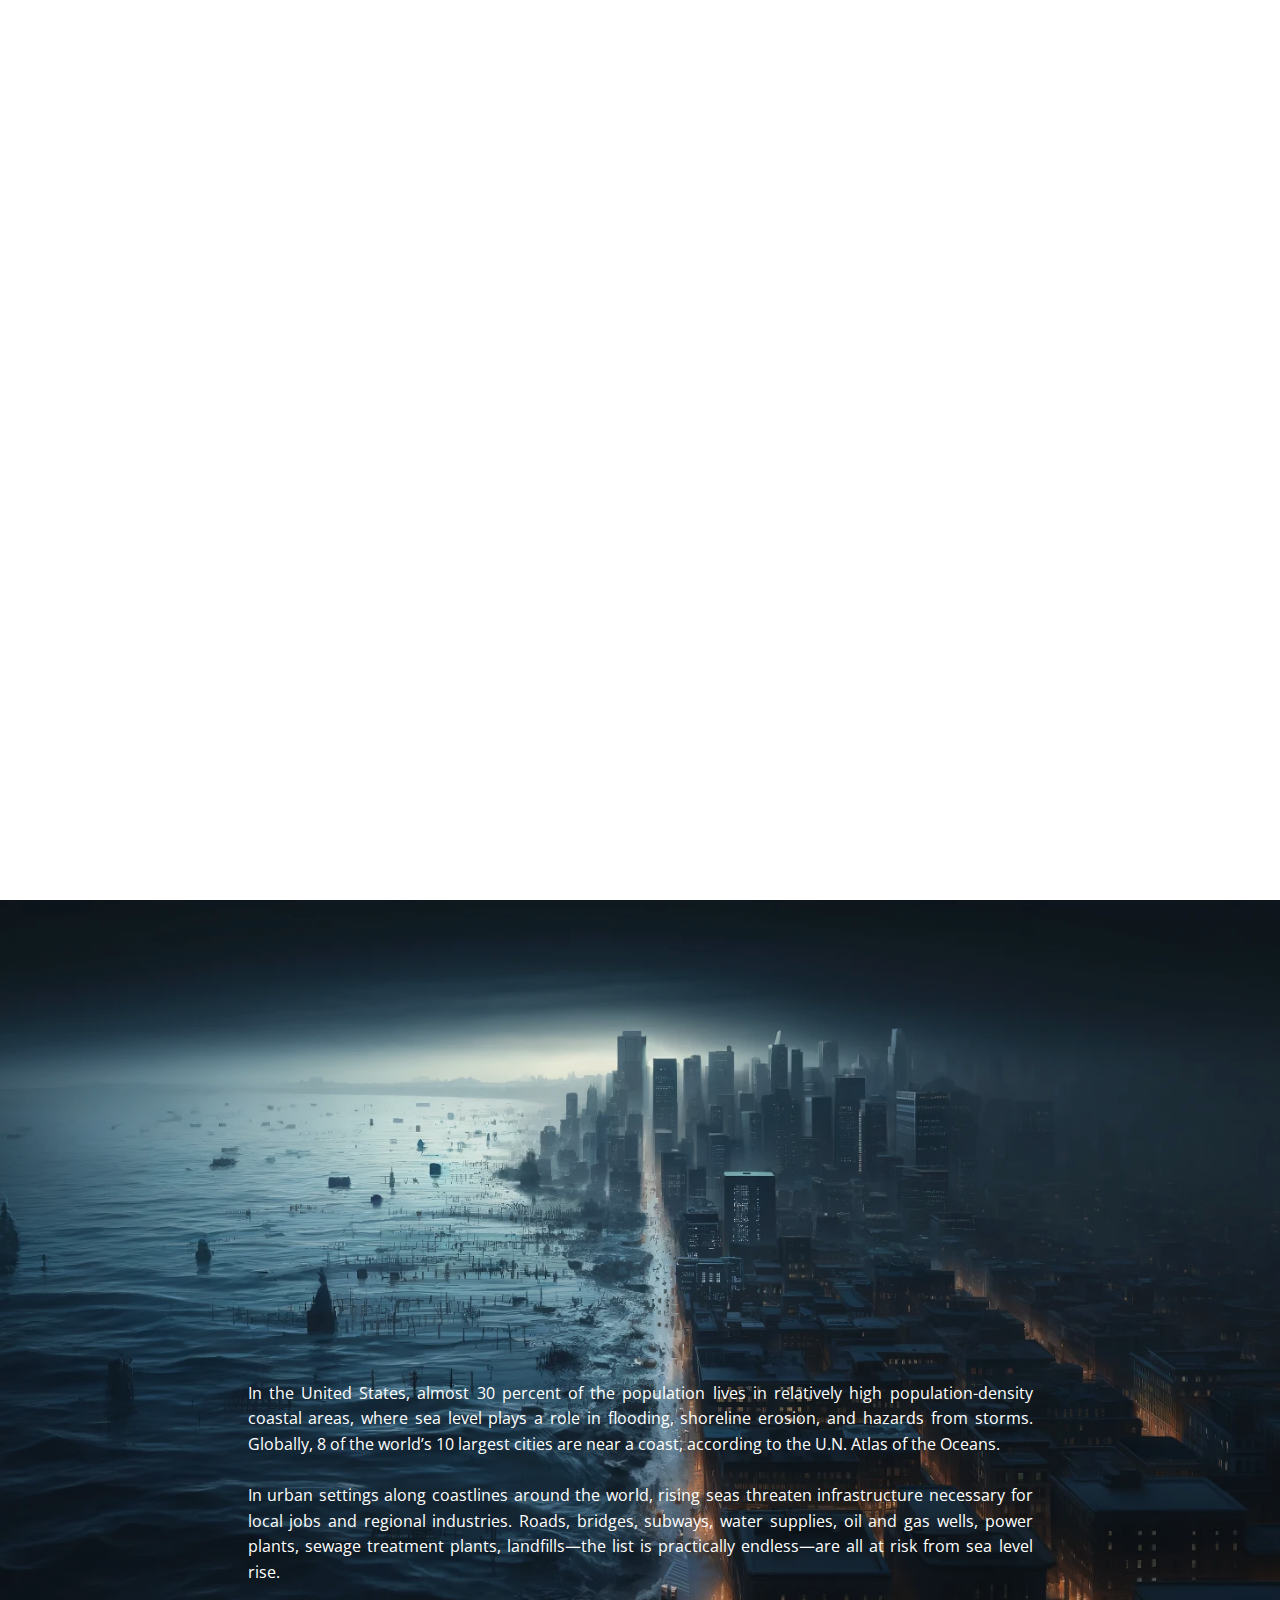
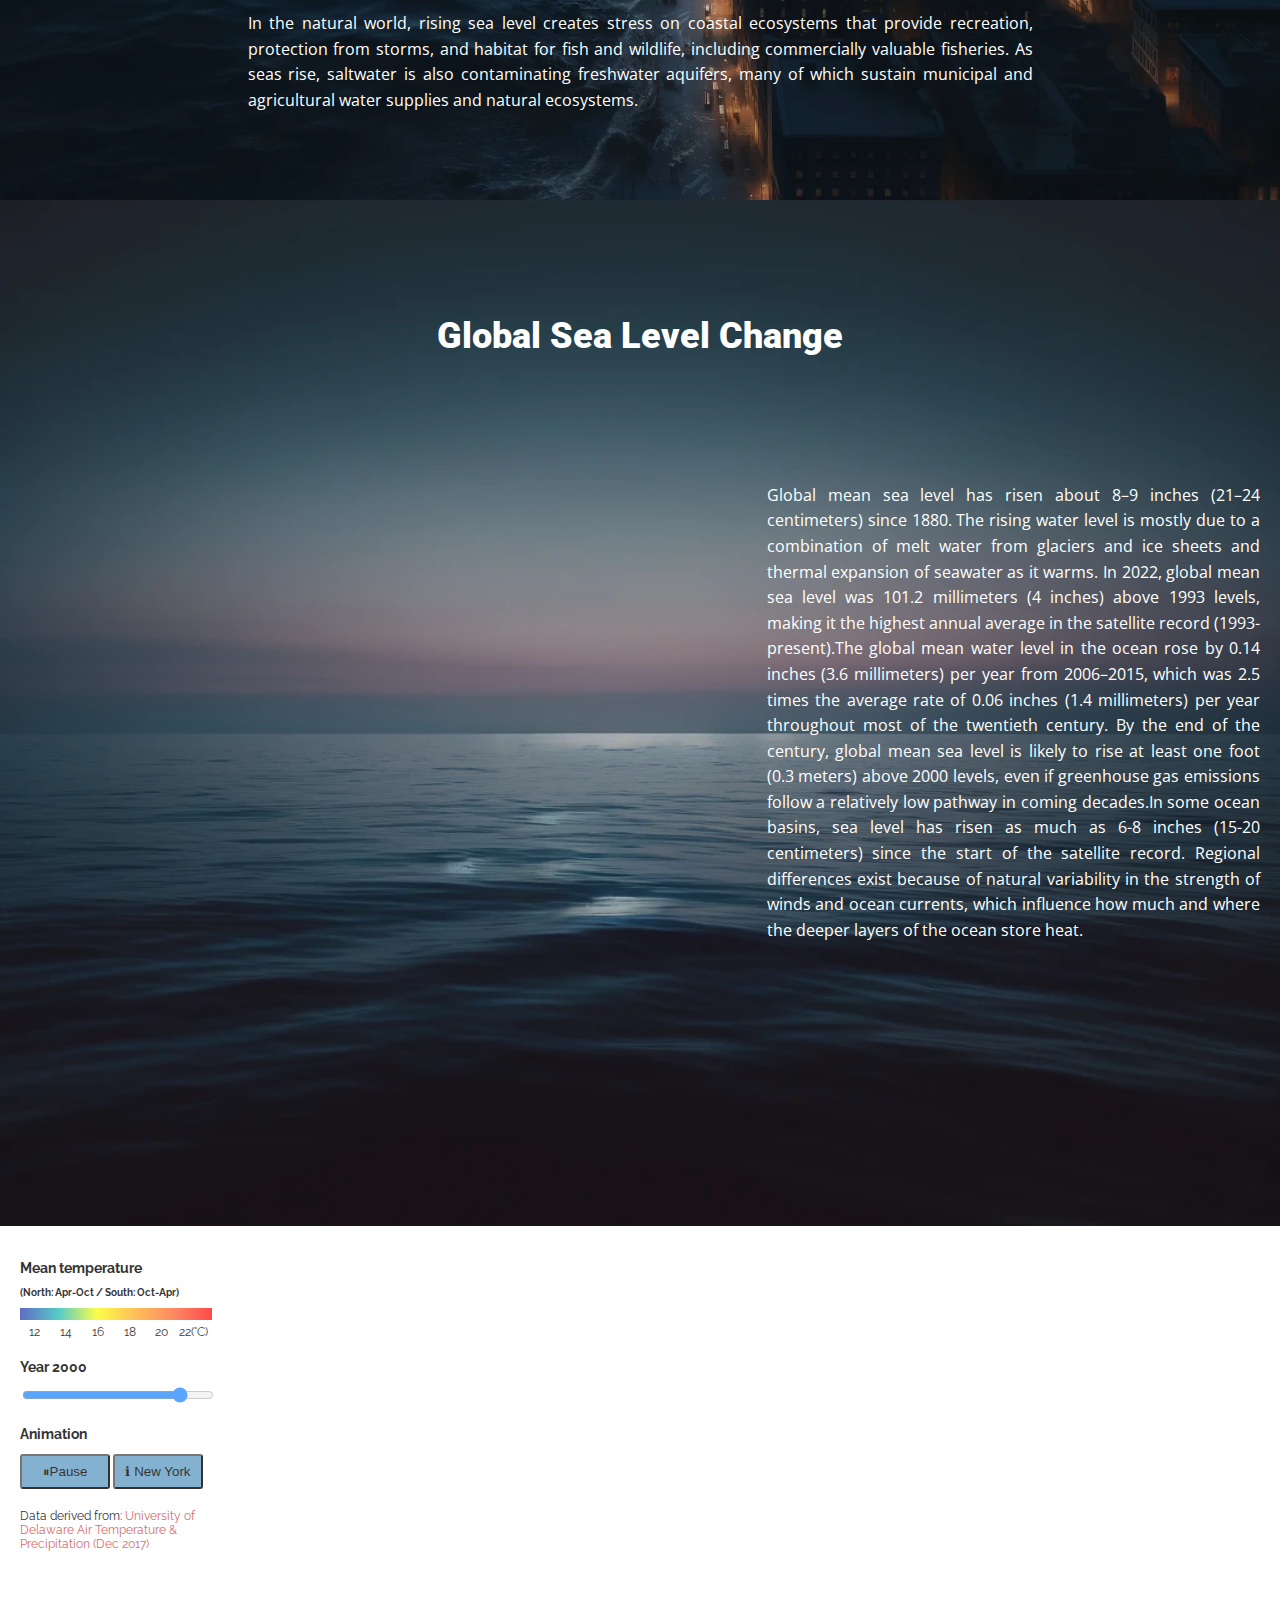
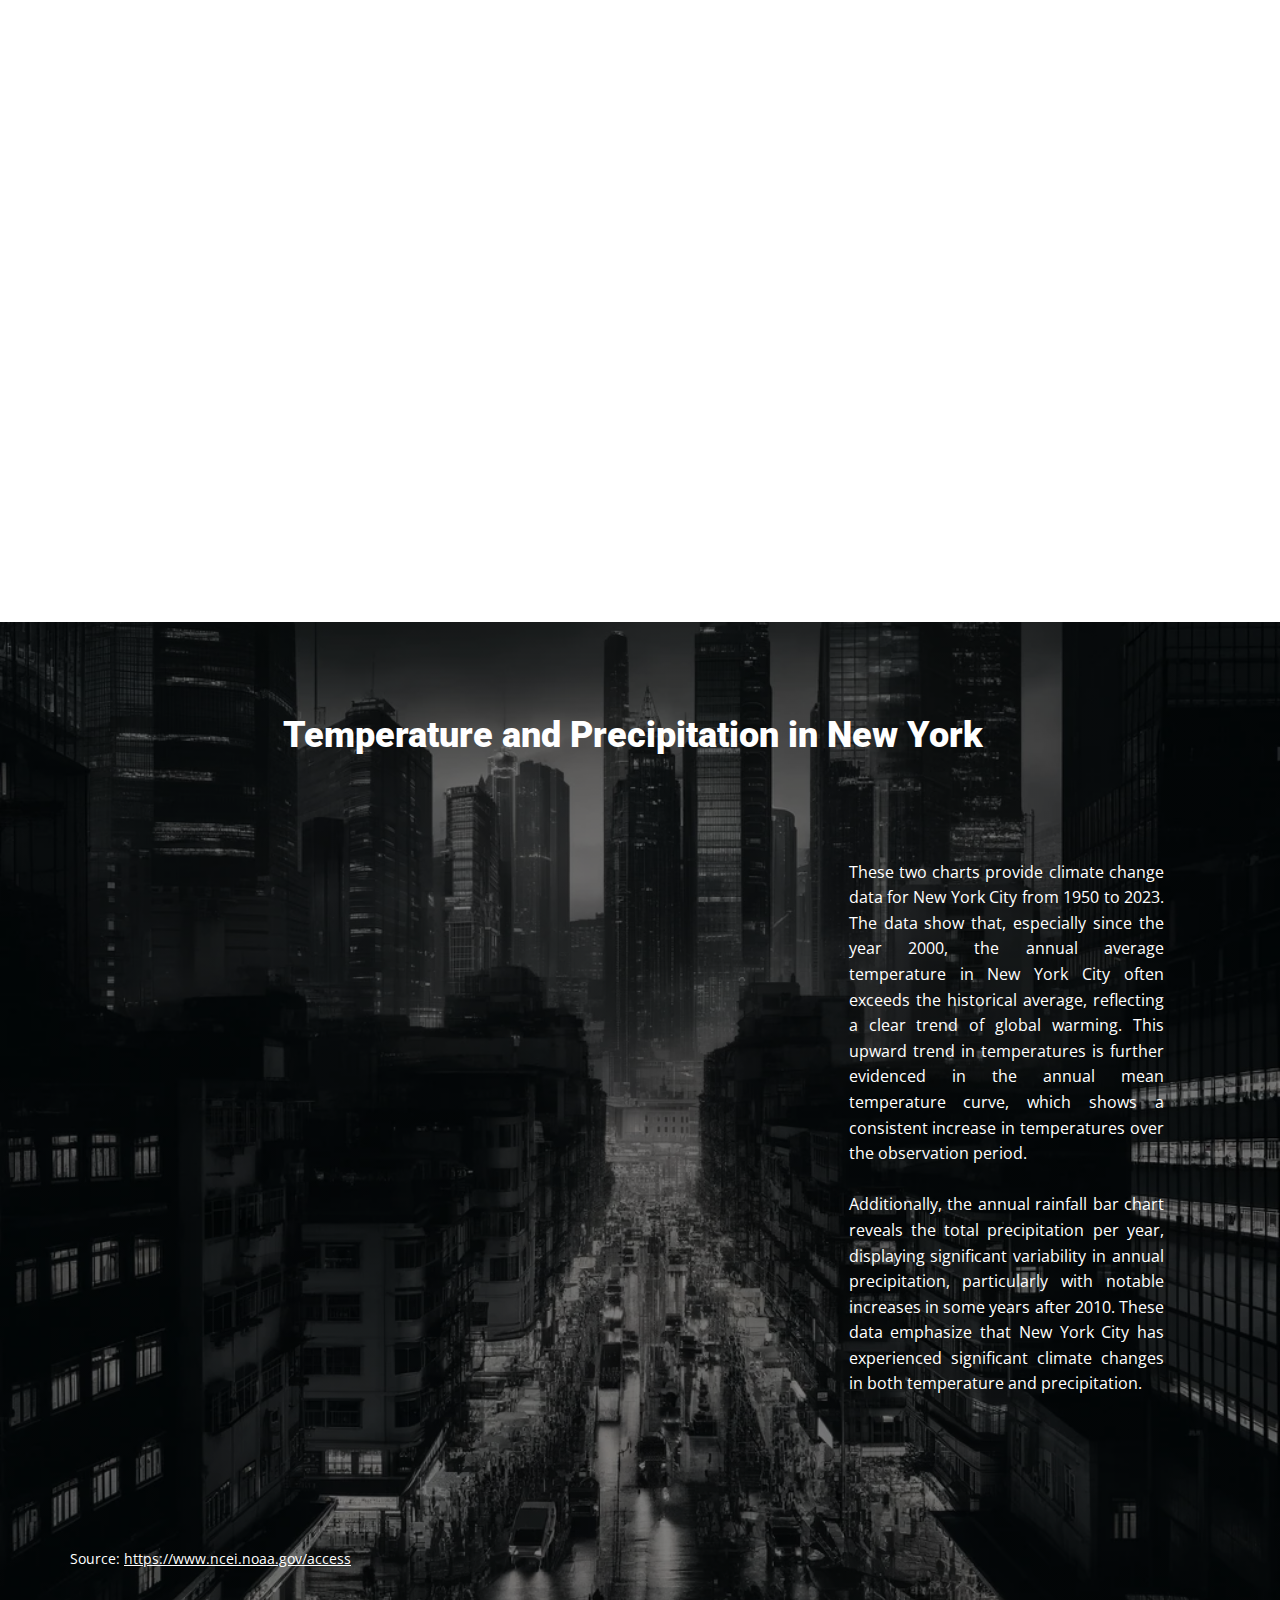
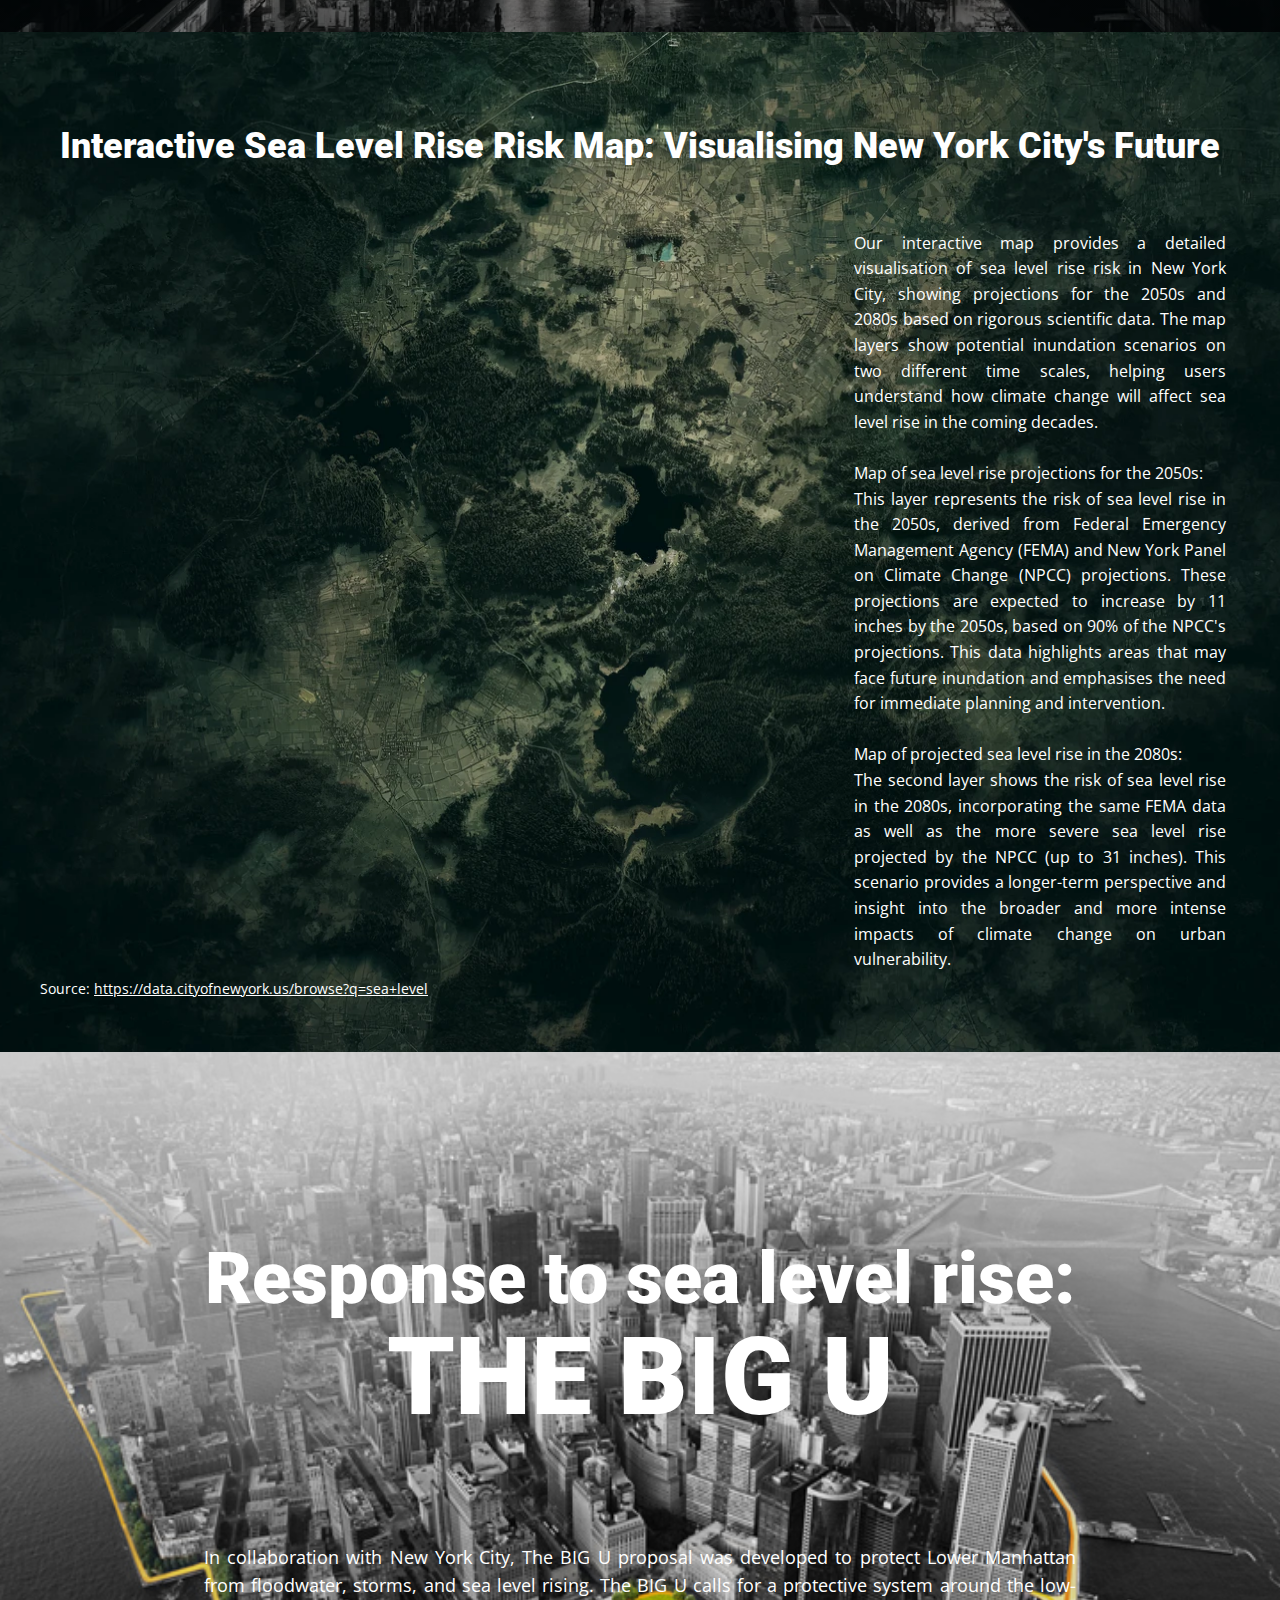
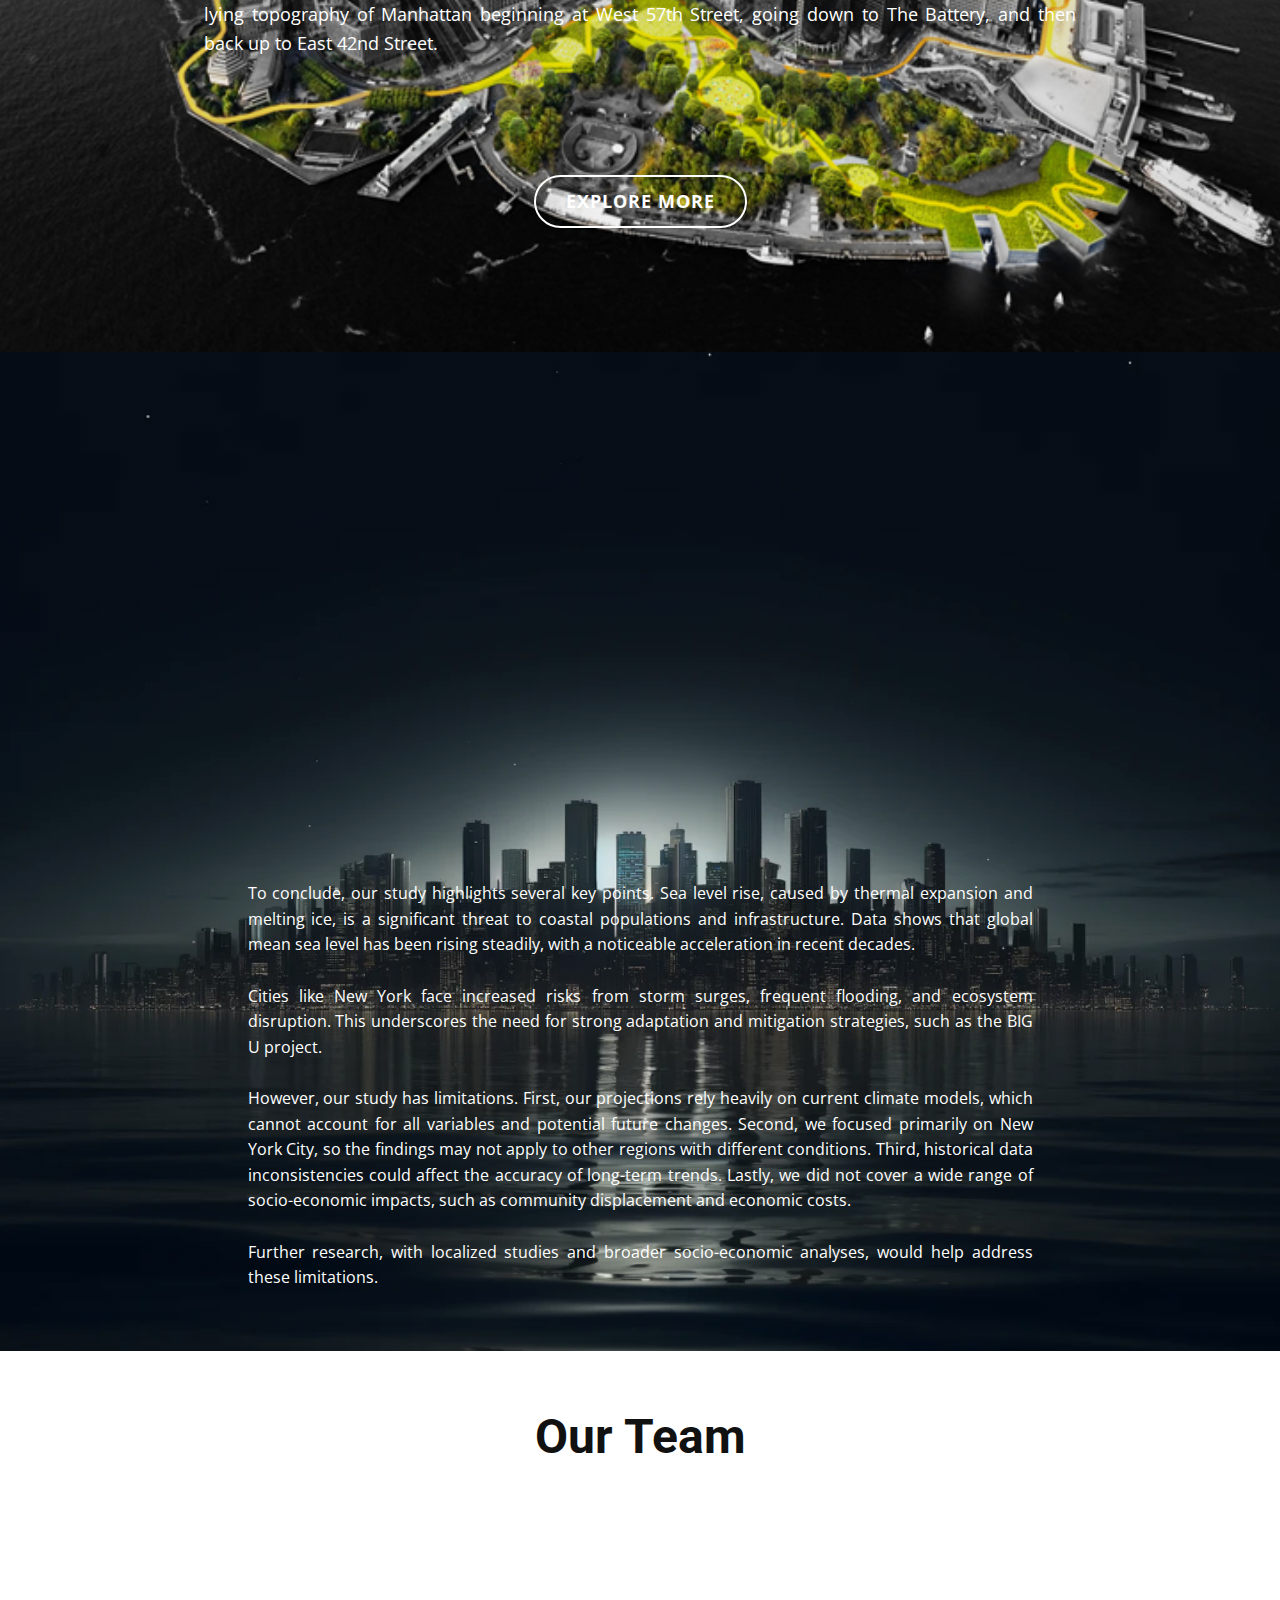
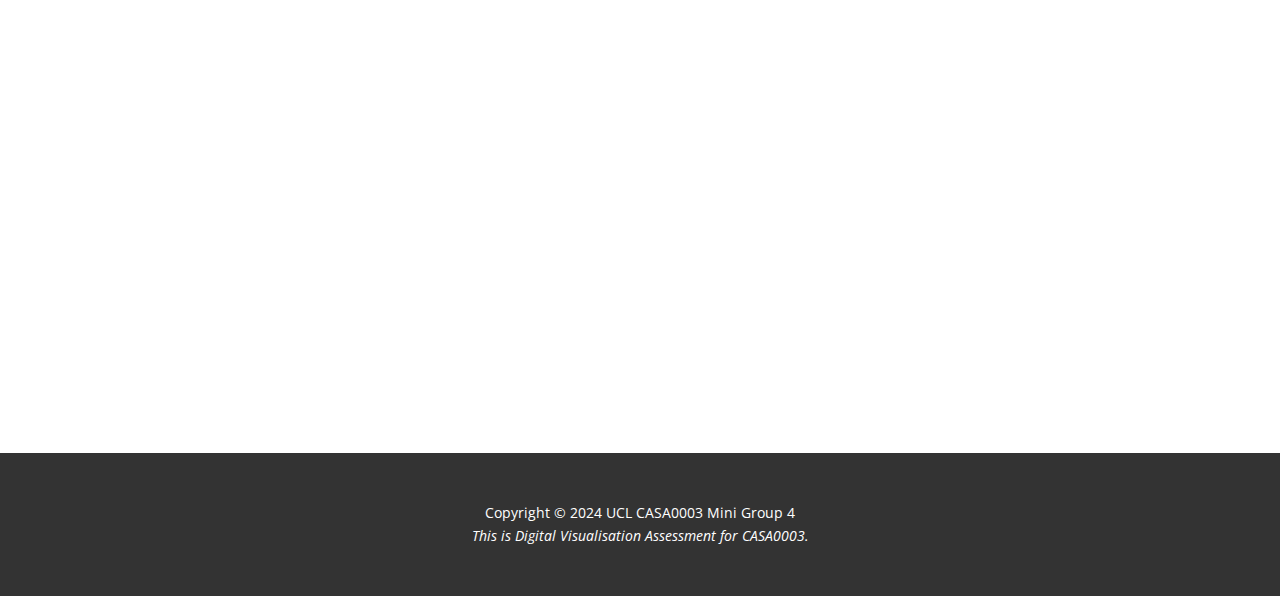
<file: index.html>
<!DOCTYPE html>
<html style="font-size: 16px;" lang="en"><head>
    <meta name="viewport" content="width=device-width, initial-scale=1.0">
    <meta charset="utf-8">
    <meta name="keywords" content="Welcome to, NEW YORK, Why sea level matters?, Temperature and Precipitation in New York, ​Interactive Sea Level Rise Risk Map: Visualising New York City&amp;apos;s Future">
    <meta name="description" content="">
    <title>Sea Level Rise</title>
    <link rel="stylesheet" href="nicepage.css" media="screen">
<link rel="stylesheet" href="Home.css" media="screen">
    <script class="u-script" type="text/javascript" src="jquery.js" defer=""></script>
    <script class="u-script" type="text/javascript" src="nicepage.js" defer=""></script>
    <meta name="generator" content="Nicepage 6.9.2, nicepage.com">
    <link id="u-theme-google-font" rel="stylesheet" href="https://fonts.googleapis.com/css?family=Roboto:100,100i,300,300i,400,400i,500,500i,700,700i,900,900i|Open+Sans:300,300i,400,400i,500,500i,600,600i,700,700i,800,800i">
    
    
    
    
    
    
    
    
    
    
    <script type="application/ld+json">{
		"@context": "http://schema.org",
		"@type": "Organization",
		"name": ""
}</script>
    <meta name="theme-color" content="#478ac9">
    <meta property="og:title" content="Home">
    <meta property="og:type" content="website">
  <meta data-intl-tel-input-cdn-path="intlTelInput/"></head>
  <body data-path-to-root="./" data-include-products="false" class="u-body u-xl-mode" data-lang="en">
    <section class="u-clearfix u-video u-section-1" id="sec-3280">
      <div class="u-background-video u-expanded u-video-contain" style="">
        <div class="embed-responsive embed-responsive-1">
          <iframe style="position: absolute;top: 0;left: 0;width: 100%;height: 100%;" class="embed-responsive-item" src="https://www.youtube.com/embed/1ME0hmW6SLM?playlist=1ME0hmW6SLM&amp;loop=1&amp;mute=1&amp;showinfo=0&amp;controls=0&amp;start=0&amp;autoplay=1" data-autoplay="1" frameborder="0" allowfullscreen=""></iframe>
        </div>
        <div class="u-video-shading"></div>
      </div>
      <h1 class="u-align-center u-text u-text-body-alt-color u-text-1"> Sea Level Rise</h1>
      <h1 class="u-align-center u-text u-text-body-alt-color u-text-2">&nbsp;Navigating New York's Future in the Face of Climate Change</h1>
      <p class="u-align-justify u-text u-text-body-alt-color u-text-3"> By exploring the impacts of sea level rise on New York, this project aims to reveal the potential impacts of climate change on the city's infrastructure, ecosystems, economic activity, and community life. Starting with current data and projections, the project visualises changes over the coming decades, presenting a view of the city's future that is both thought-provoking and hopeful. </p>
      <a href="https://www.ny.gov/" class="u-border-2 u-border-white u-btn u-btn-round u-button-style u-hover-white u-none u-radius u-btn-1" target="_blank" rel="nofollow">EXPLORE MORE </a>
	  <p class="u-text u-text-4">
	    <a class="u-active-none u-border-none u-btn u-button-link u-button-style u-hover-none u-none u-text-body-alt-color u-btn-1" data-href="https://youtu.be/1ME0hmW6SLM" data-target="_blank">Source:&nbsp;<span style="text-decoration: underline !important;">https://youtu.be/1ME0hmW6SLM</span>
	    </a>
	  </p>
	</section>
    <section class="u-clearfix u-image u-shading u-section-2" id="sec-1970" data-image-width="1792" data-image-height="1024">
      <h1 class="u-align-center u-text u-text-body-alt-color u-text-1" data-animation-name="customAnimationIn" data-animation-duration="1000" data-animation-delay="0">Why sea level matters?</h1>
      <p class="u-align-justify u-text u-text-body-alt-color u-text-2"> In the United States, almost 30 percent of the population lives in relatively high population-density coastal areas, where sea level plays a role in flooding, shoreline erosion, and hazards from storms. Globally, 8 of the world’s 10 largest cities are near a coast, according to the U.N. Atlas of the Oceans.<br>
        <br>In urban settings along coastlines around the world, rising seas threaten infrastructure necessary for local jobs and regional industries. Roads, bridges, subways, water supplies, oil and gas wells, power plants, sewage treatment plants, landfills—the list is practically endless—are all at risk from sea level rise.<br>
        <br> In the natural world, rising sea level&nbsp;creates stress&nbsp;on coastal ecosystems that provide recreation, protection from storms, and habitat for fish and wildlife, including commercially valuable fisheries. As seas rise, saltwater is also&nbsp;contaminating freshwater aquifers, many of which sustain municipal and agricultural water supplies and natural ecosystems.<br>
      </p>
    </section>
	
	<section class="u-clearfix u-image u-section-4" id="sec-dff2" data-image-width="1024" data-image-height="1024">
	  <h2 class="u-align-center u-text u-text-body-alt-color u-text-1">Global Sea Level Change</h2>
	  <div class="data-layout-selected u-clearfix u-expanded-width u-layout-wrap u-layout-wrap-1">
	    <div class="u-layout">
	      <div class="u-layout-row">
	        <div class="u-container-align-center u-container-style u-layout-cell u-size-35 u-layout-cell-1" data-animation-name="customAnimationIn" data-animation-duration="12000" data-animation-delay="0">
	          <div class="u-container-layout u-container-layout-1">
				  <iframe src='https://flo.uri.sh/visualisation/17932033/embed' title='Interactive or visual content' class='flourish-embed-iframe' frameborder='0' scrolling='yes' style='width:100%;height:600px;' sandbox='allow-same-origin allow-forms allow-scripts allow-downloads allow-popups allow-popups-to-escape-sandbox allow-top-navigation-by-user-activation'></iframe><div style='width:100%!;margin-top:4px!important;text-align:right!important;'></div>
			  </div>
	        </div>
	        <div class="u-align-justify u-container-style u-layout-cell u-size-25 u-layout-cell-2">
	          <div class="u-container-layout u-valign-middle u-container-layout-2">
	            <p class="u-text u-text-body-alt-color u-text-default u-text-2"> Global mean sea level has risen about 8–9 inches (21–24 centimeters) since 1880. The rising water level is mostly due to a combination of melt water from glaciers and ice sheets and thermal expansion of seawater as it warms.&nbsp;In 2022, global mean sea level was 101.2 millimeters (4 inches) above 1993 levels, making it the highest annual average in the satellite record (1993-present).The global mean water level in the ocean rose by 0.14 inches (3.6 millimeters) per year from 2006–2015, which was 2.5 times the average rate of 0.06 inches (1.4 millimeters) per year throughout most of the twentieth century. By the end of the century, global mean sea level is likely to rise at least one foot (0.3 meters) above 2000 levels, even if greenhouse gas emissions follow a relatively low pathway in coming decades.In some ocean basins, sea level has risen as much as 6-8 inches (15-20 centimeters) since the start of the satellite record. Regional differences exist because of natural variability in the strength of winds and ocean currents, which influence how much and where the deeper layers of the ocean store heat.</p>
	          </div>
	        </div>
	      </div>
	    </div>
	  </div>
	</section>
	
    <section class="u-clearfix u-section-3" id="sec-5e3c">
      <div class="custom-expanded u-container-style u-group u-preserve-proportions u-shape-rectangle u-group-1">
        <div class="u-container-layout u-container-layout-1">
			<iframe frameborder="0" class="map1" src="Global_Climate_Change.html"></iframe>
		</div>
      </div>
    </section>
    
    <section class="u-clearfix u-image u-shading u-section-5" id="sec-5be9" data-image-width="1024" data-image-height="1024">
      <h2 class="u-text u-text-body-alt-color u-text-1">Temperature and Precipitation in New York</h2>
      <div class="custom-expanded data-layout-selected u-clearfix u-gutter-28 u-layout-wrap u-layout-wrap-1">
        <div class="u-gutter-0 u-layout">
          <div class="u-layout-row">
            <div class="u-container-style u-layout-cell u-opacity u-opacity-75 u-shape-rectangle u-size-40 u-layout-cell-1" data-animation-name="customAnimationIn" data-animation-duration="3000" data-animation-delay="0">
              <div class="u-container-layout u-container-layout-1">
				  <iframe frameborder="0" class="map" src="NY-climate-temp-rainfall.html"></iframe>
			  </div>
            </div>
            <div class="u-align-justify u-container-style u-layout-cell u-size-20 u-layout-cell-2">
              <div class="u-container-layout u-valign-top u-container-layout-2">
                <p class="u-text u-text-body-alt-color u-text-2"> These two charts provide climate change data for New York City from 1950 to 2023. The data show that, especially since the year 2000, the annual average temperature in New York City often exceeds the historical average, reflecting a clear trend of global warming.&nbsp;This upward trend in temperatures is further evidenced in the annual mean temperature curve, which shows a consistent increase in temperatures over the observation period.&nbsp;<br>
                  <br>Additionally, the annual rainfall bar chart reveals the total precipitation per year, displaying significant variability in annual precipitation, particularly with notable increases in some years after 2010.&nbsp;These data emphasize that New York City has experienced significant climate changes in both temperature and precipitation.
                </p>
              </div>
            </div>
          </div>
        </div>
      </div>
      <p class="u-text u-text-3">
        <a class="u-active-none u-border-none u-btn u-button-link u-button-style u-hover-none u-none u-text-body-alt-color u-btn-1" data-href="https://www.ncei.noaa.gov/access" data-target="_blank">Source:&nbsp;<span style="text-decoration: underline !important;">https://www.ncei.noaa.gov/access</span>
        </a>
      </p>
    </section>
    <section class="u-clearfix u-image u-section-6" id="sec-5ca6" data-image-width="1792" data-image-height="1024">
      <h2 class="u-align-center u-text u-text-body-alt-color u-text-1"> Interactive Sea Level Rise Risk Map: Visualising New York City's Future</h2>
      <div class="custom-expanded data-layout-selected u-clearfix u-gutter-14 u-layout-wrap u-layout-wrap-1">
        <div class="u-gutter-0 u-layout">
          <div class="u-layout-row">
            <div class="u-container-style u-layout-cell u-size-39 u-layout-cell-1" data-animation-name="customAnimationIn" data-animation-duration="3000" data-animation-delay="0">
              <div class="u-container-layout u-container-layout-1">
				  <iframe frameborder="0" class="map" src="sea_level.html"></iframe>
			  </div>
            </div>
            <div class="u-align-justify u-container-style u-layout-cell u-size-21 u-layout-cell-2">
              <div class="u-container-layout u-container-layout-2">
                <p class="u-text u-text-body-alt-color u-text-2"> Our interactive map provides a detailed visualisation of sea level rise risk in New York City, showing projections for the 2050s and 2080s based on rigorous scientific data. The map layers show potential inundation scenarios on two different time scales, helping users understand how climate change will affect sea level rise in the coming decades.<br>
                  <br>Map of sea level rise projections for the 2050s:<br>This layer represents the risk of sea level rise in the 2050s, derived from Federal Emergency Management Agency (FEMA) and New York Panel on Climate Change (NPCC) projections. These projections are expected to increase by 11 inches by the 2050s, based on 90% of the NPCC's projections. This data highlights areas that may face future inundation and emphasises the need for immediate planning and intervention.<br>
                  <br>Map of projected sea level rise in the 2080s:<br>The second layer shows the risk of sea level rise in the 2080s, incorporating the same FEMA data as well as the more severe sea level rise projected by the NPCC (up to 31 inches). This scenario provides a longer-term perspective and insight into the broader and more intense impacts of climate change on urban vulnerability.<br>
                </p>
              </div>
            </div>
          </div>
        </div>
      </div>
      <p class="u-text u-text-3">
        <a class="u-active-none u-border-none u-btn u-button-link u-button-style u-hover-none u-none u-text-body-alt-color u-btn-1" data-href="https://data.cityofnewyork.us/browse?q=sea+level" href="#" target="_blank"> Source: <span style="text-decoration: underline !important;">https://data.cityofnewyork.us/browse?q=sea+level</span>
        </a>
      </p>
    </section>
    <section class="u-clearfix u-image u-section-7" id="sec-be0e" data-image-width="900" data-image-height="506">
      <h1 class="u-align-center u-text u-text-body-alt-color u-text-1">Response to sea level rise:<br>
        <span style="font-size: 6.75rem;">THE BIG U</span>
      </h1>
      <p class="u-align-justify u-text u-text-body-alt-color u-text-2"> In collaboration with New York City, The BIG U proposal was developed to protect Lower Manhattan from floodwater, storms, and sea level rising. The BIG U calls for a protective system around the low-lying topography of Manhattan beginning at West 57th Street, going down to The Battery, and then back up to East 42nd Street.<br>
      </p>
      <a href="https://rebuildbydesign.org/work/funded-projects/the-big-u/" class="u-border-2 u-border-white u-btn u-btn-round u-button-style u-hover-white u-none u-radius u-btn-1" rel="nofollow" target="_blank">EXPLORE MORE </a>
    </section>
	
	<section class="u-clearfix u-image u-shading u-section-9" id="sec-1980" data-image-width="1792" data-image-height="1024">
	  <h1 class="u-align-center u-text u-text-body-alt-color u-text-1" data-animation-name="customAnimationIn" data-animation-duration="1000" data-animation-delay="0">Conclusion and Limitations</h1>
	  <p class="u-align-justify u-text u-text-body-alt-color u-text-2">To conclude, our study highlights several key points. Sea level rise, caused by thermal expansion and melting ice, is a significant threat to coastal populations and infrastructure. Data shows that global mean sea level has been rising steadily, with a noticeable acceleration in recent decades.<br>
	    <br>Cities like New York face increased risks from storm surges, frequent flooding, and ecosystem disruption. This underscores the need for strong adaptation and mitigation strategies, such as the BIG U project.<br>
	    <br>However, our study has limitations. First, our projections rely heavily on current climate models, which cannot account for all variables and potential future changes. Second, we focused primarily on New York City, so the findings may not apply to other regions with different conditions. Third, historical data inconsistencies could affect the accuracy of long-term trends. Lastly, we did not cover a wide range of socio-economic impacts, such as community displacement and economic costs.<br>
		<br>Further research, with localized studies and broader socio-economic analyses, would help address these limitations.<br>
	  </p>
	</section>
	
    <section class="u-align-center u-clearfix u-container-align-center u-valign-middle u-section-8" id="sec-6f10">
      <h2 class="u-align-center u-text u-text-default u-text-1">Our Team</h2>
      <div class="u-expanded-width u-list u-list-1">
        <div class="u-repeater u-repeater-1">
          <div class="u-align-center u-container-style u-list-item u-repeater-item u-white u-list-item-1" data-animation-name="customAnimationIn" data-animation-duration="1500" data-animation-delay="750">
            <div class="u-container-layout u-similar-container u-container-layout-1">
              <div alt="" class="u-image u-image-circle u-image-1" data-image-width="2073" data-image-height="3014"></div>
              <h3 class="u-align-center u-text u-text-2"> Jie Zhou</h3>
              <p class="u-align-center u-text u-text-palette-2-base u-text-3">Co-Producer <br>jie.zhou.23@ucl.ac.uk
              </p>
              <div class="u-social-icons u-spacing-10 u-social-icons-1">
                <a class="u-social-url" title="github" target="_blank" href="https://github.com/cabbagejiejiejie"><span class="u-file-icon u-icon u-social-facebook u-social-icon u-icon-1"><img src="images/1051377.png" alt=""></span>
                </a>
                <a class="u-social-url" title="instagram" target="_blank" href="https://instagram.com/cabbagezhou"><span class="u-icon u-social-icon u-social-instagram u-text-black u-icon-2"><svg class="u-svg-link" preserveAspectRatio="xMidYMin slice" viewBox="0 0 112 112" style=""><use xmlns:xlink="http://www.w3.org/1999/xlink" xlink:href="#svg-0e91"></use></svg><svg class="u-svg-content" viewBox="0 0 112 112" x="0" y="0" id="svg-0e91"><path fill="currentColor" d="M55.9,32.9c-12.8,0-23.2,10.4-23.2,23.2s10.4,23.2,23.2,23.2s23.2-10.4,23.2-23.2S68.7,32.9,55.9,32.9z
	 M55.9,69.4c-7.4,0-13.3-6-13.3-13.3c-0.1-7.4,6-13.3,13.3-13.3s13.3,6,13.3,13.3C69.3,63.5,63.3,69.4,55.9,69.4z"></path><path fill="currentColor" d="M78.2,11H33.5C21,11,10.8,21.3,10.8,33.7v44.7c0,12.6,10.2,22.8,22.7,22.8h44.7c12.6,0,22.7-10.2,22.7-22.7
	V33.7C100.8,21.1,90.6,11,78.2,11z M91,78.4c0,7.1-5.8,12.8-12.8,12.8H33.5c-7.1,0-12.8-5.8-12.8-12.8V33.7
	c0-7.1,5.8-12.8,12.8-12.8h44.7c7.1,0,12.8,5.8,12.8,12.8V78.4z"></path></svg></span>
                </a>
              </div>
            </div>
          </div>
          <div class="u-align-center u-container-style u-list-item u-repeater-item u-white u-list-item-2" data-animation-name="customAnimationIn" data-animation-duration="1500" data-animation-delay="750">
            <div class="u-container-layout u-similar-container u-container-layout-2">
              <div alt="" class="u-image u-image-circle u-image-2" data-image-width="1280" data-image-height="1767"></div>
              <h3 class="u-align-center u-text u-text-4">Wenhao Xu</h3>
              <p class="u-align-center u-text u-text-palette-2-base u-text-5"> Co-Producer<br>wenhao.xu.23@ucl.ac.uk
              </p>
              <div class="u-social-icons u-spacing-10 u-social-icons-2">
                <a class="u-social-url" title="github" target="_blank" href="https://github.com/HowieXWH"><span class="u-file-icon u-icon u-social-facebook u-social-icon u-icon-3"><img src="images/1051377.png" alt=""></span>
                </a>
                <a class="u-social-url" title="instagram" target="_blank" href="https://instagram.com/casa_howie"><span class="u-icon u-social-icon u-social-instagram u-text-black u-icon-4"><svg class="u-svg-link" preserveAspectRatio="xMidYMin slice" viewBox="0 0 112 112" style=""><use xmlns:xlink="http://www.w3.org/1999/xlink" xlink:href="#svg-5bb4"></use></svg><svg class="u-svg-content" viewBox="0 0 112 112" x="0" y="0" id="svg-5bb4"><path fill="currentColor" d="M55.9,32.9c-12.8,0-23.2,10.4-23.2,23.2s10.4,23.2,23.2,23.2s23.2-10.4,23.2-23.2S68.7,32.9,55.9,32.9z
	 M55.9,69.4c-7.4,0-13.3-6-13.3-13.3c-0.1-7.4,6-13.3,13.3-13.3s13.3,6,13.3,13.3C69.3,63.5,63.3,69.4,55.9,69.4z"></path><path fill="currentColor" d="M78.2,11H33.5C21,11,10.8,21.3,10.8,33.7v44.7c0,12.6,10.2,22.8,22.7,22.8h44.7c12.6,0,22.7-10.2,22.7-22.7
	V33.7C100.8,21.1,90.6,11,78.2,11z M91,78.4c0,7.1-5.8,12.8-12.8,12.8H33.5c-7.1,0-12.8-5.8-12.8-12.8V33.7
	c0-7.1,5.8-12.8,12.8-12.8h44.7c7.1,0,12.8,5.8,12.8,12.8V78.4z"></path></svg></span>
                </a>
              </div>
            </div>
          </div>
          <div class="u-align-center u-container-style u-list-item u-repeater-item u-white u-list-item-3" data-animation-name="customAnimationIn" data-animation-duration="1500" data-animation-delay="750">
            <div class="u-container-layout u-similar-container u-container-layout-3">
              <div alt="" class="u-image u-image-circle u-image-3" data-image-width="3075" data-image-height="3075"></div>
              <h3 class="u-align-center u-text u-text-6"> Yunlong Li</h3>
              <p class="u-align-center u-text u-text-palette-2-base u-text-7"> Co-Producer<br>yunlong.li.22@ucl.ac.uk
              </p>
              <div class="u-social-icons u-spacing-10 u-social-icons-3">
                <a class="u-social-url" title="github" target="_blank" href="https://github.com/gordenleee"><span class="u-file-icon u-icon u-social-facebook u-social-icon u-icon-5"><img src="images/1051377.png" alt=""></span>
                </a>
                <a class="u-social-url" title="instagram" target="_blank" href="https://www.instagram.com/gorden3733/"><span class="u-icon u-social-icon u-social-instagram u-text-black u-icon-6"><svg class="u-svg-link" preserveAspectRatio="xMidYMin slice" viewBox="0 0 112 112" style=""><use xmlns:xlink="http://www.w3.org/1999/xlink" xlink:href="#svg-d398"></use></svg><svg class="u-svg-content" viewBox="0 0 112 112" x="0" y="0" id="svg-d398"><path fill="currentColor" d="M55.9,32.9c-12.8,0-23.2,10.4-23.2,23.2s10.4,23.2,23.2,23.2s23.2-10.4,23.2-23.2S68.7,32.9,55.9,32.9z
	 M55.9,69.4c-7.4,0-13.3-6-13.3-13.3c-0.1-7.4,6-13.3,13.3-13.3s13.3,6,13.3,13.3C69.3,63.5,63.3,69.4,55.9,69.4z"></path><path fill="currentColor" d="M78.2,11H33.5C21,11,10.8,21.3,10.8,33.7v44.7c0,12.6,10.2,22.8,22.7,22.8h44.7c12.6,0,22.7-10.2,22.7-22.7
	V33.7C100.8,21.1,90.6,11,78.2,11z M91,78.4c0,7.1-5.8,12.8-12.8,12.8H33.5c-7.1,0-12.8-5.8-12.8-12.8V33.7
	c0-7.1,5.8-12.8,12.8-12.8h44.7c7.1,0,12.8,5.8,12.8,12.8V78.4z"></path></svg></span>
                </a>
              </div>
            </div>
          </div>
        </div>
      </div>
    </section>
    
    
    
    <footer class="u-align-center u-clearfix u-footer u-grey-80 u-footer" id="sec-32e6"><div class="u-clearfix u-sheet u-sheet-1">
        <p class="u-small-text u-text u-text-variant u-text-1"> Copyright © 2024 UCL CASA0003 Mini Group 4<br>
          <span style="font-style: italic;">This is <i>Digital Visualisation Assessment for CASA0003. </i>
          </span>
        </p>
      </div></footer>
  
</body></html>
</file>
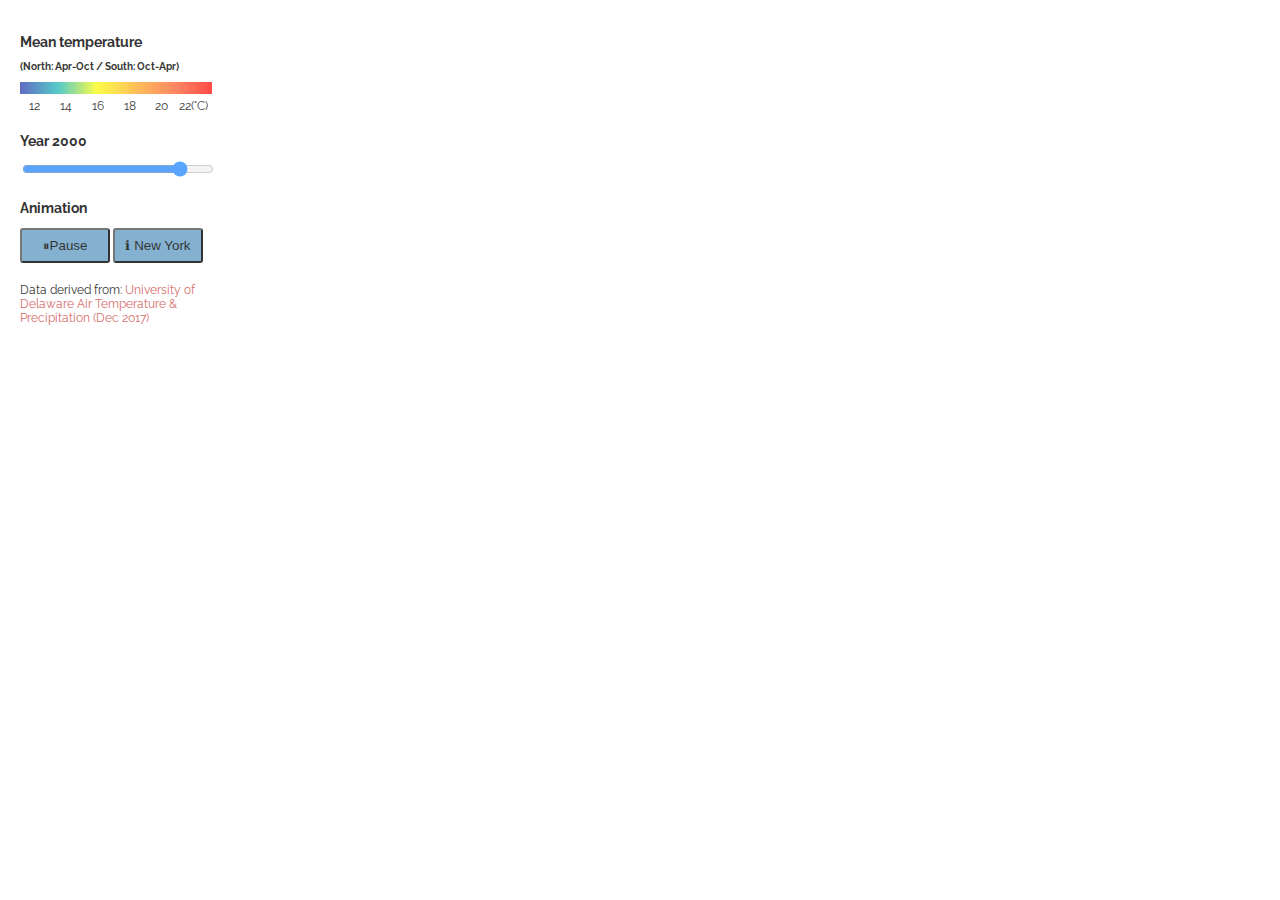
<file: Global_Climate_Change.html>
<!DOCTYPE html>
<html>

<head>
    <meta charset="utf-8">
    <title>Viticultural Climate Zones</title>
    <meta name="viewport" content="initial-scale=1,maximum-scale=1,user-scalable=no">
    <link href="https://api.mapbox.com/mapbox-gl-js/v2.8.2/mapbox-gl.css" rel="stylesheet">
    <script src="https://api.mapbox.com/mapbox-gl-js/v2.8.2/mapbox-gl.js"></script>
    <link href="https://fonts.googleapis.com/css2?family=Raleway&display=swap" rel="stylesheet">
    <style>
        body {
            margin: 0;
            padding: 0;
            font-family: 'Raleway', sans-serif;
            font-size: 12px;
        }

        #map {
            position: absolute;
            top: 0;
            bottom: 0;
            width: 100%;
        }

        h1 {
            font-size: 20px;
            line-height: 30px;
        }

        h2 {
            font-size: 14px;
            line-height: 20px;
            margin-bottom: 10px;
        }

        h3 {
            font-size: 10px;
            line-height: 10px;
        }

/* // 选择链接元素,设置颜色并移除链接的下划线 */
        a {
            text-decoration: none;
            color: #ce4947;
        }

        #console {
            position: absolute;
            width: 15%;
            margin: 10px;
            padding: 10px 10px;
            background-color: white;
            opacity: 0.8;
        }
		
/* 控制台中每个部分的相隔距离 */
        .session {
            margin-bottom: 20px;
        }

/* 暂时还不知story是在控制什么 */
        .story {
            scrollbar-width: auto;
            background-color: #F5F5F5;
            border: 1px solid #DDDDDD;
            border-radius: 4px 0 4px 0;
            max-height: 260px;
            margin-bottom: 20px;
            overflow: scroll;
            overflow-x: hidden;
            padding: 5px 5px 5px;
        }

/* 温度指示条 */
        .row {
            height: 12px;
            width: 100%;
        }

/* 年份滑块 */
        .slider {
            height: 12px;
            width: 100%;
            outline: none;
            opacity: 0.8;
            -webkit-transition: .2s;
            transition: opacity .2s;
        }

/* 鼠标悬停在滑块上时会将不透明度调为1 */
        .slider:hover {
            opacity: 1;
        }
		
/* 温度条渐变色 */
        .colors {
            background: linear-gradient(to right, #3a48b4, #2cbebb, #fafd1d, #fdb130, #fd6d3b, #fd1d1d);
            margin-bottom: 5px;
        }

/* 温度条下方的温度文字 */
        .label {
            width: 15%;
            display: inline-block;
            text-align: center;
        }

        .mapboxgl-popup {
            max-width: 400px;
            font: 12px/20px 'Raleway', sans-serif;
            background-color: white;
            opacity: 0.8;
        }

        .button {
            text-align: center;
            font: 10px;
            background: #669EC4;
            border-radius: 3px;
            padding: 3px;
            width: 90px;
            min-height: 35px;
        }
    </style>
</head>

<body>
    <div id="map"></div>
    <div id="console">
        <div class="session">
            <h2>Mean temperature</h2>
            <h3>(North: Apr-Oct / South: Oct-Apr)</h3>
            <div class="row colors"></div>
            <div class="row labels">
                <div class="label">12</div>
                <div class="label">14</div>
                <div class="label">16</div>
                <div class="label">18</div>
                <div class="label">20</div>
                <div class="label">22(°C)</div>
            </div>
        </div>
        <div class="session">
            <h2>Year <label id="year">2000</label></h2>
            <input id="slider" class="slider" type="range" min="1900" max="2017" step="1" value="2000" />
        </div>
        <div class="session">
            <h2>Animation</h2>
            <!-- Initially, we had a radio button group for controlling animation. This is deprecated now. -->
            <!-- <div class="row" id="animation">
                <input id="animation_on" type="radio" name="toggle" value="animation_on" checked="checked" />
                <label for="animation_on">On</label>
                <input id="animation_off" type="radio" name="toggle" value="animation_off" />
                <label for="animation_off">Off</label>
            </div> --><div class="session">
            <button id="animationButton" class="button" value="animation_off">&#x23F8;&#xFE0E;Pause</button>
            <button id="flyButton" class="button">&#x2139;&#xFE0E; New York</button>
        </div>
    </div>



        <p>
            Data derived from:
            <a href="https://psl.noaa.gov/data/gridded/data.UDel_AirT_Precip.html">University of Delaware Air
                Temperature & Precipitation (Dec 2017)</a>
        </p>
        <!-- DEBUG        
        <div class="session">
                <h2>Zoom <label id="zoom">1</label></h2>
        </div> 
-->
    </div>
    <script>

        // We are going to start from the year 2000 and switch the animation on
        var year = 2000;
        var animation = 'animation_on';

		// 定义动画间隔时间的常量
        // Timer milliseconds between frames
        const frameLength = 350;
        // Global timer
        var timer = null;

        // Our dataset brings info from 1900 to 2017 for now
        const yearMin = 1900;
        const yearMax = 2017;

        // agelanyi's mapbox token
        mapboxgl.accessToken = 'pk.eyJ1IjoiY2FiYmFnZWppZWppZWppZSIsImEiOiJjbHJocXByeDYwMjRrMmxwYXhyc2NodWdrIn0.2QC3fK8n30O0xTrDRc3x-g';

        // Our map and initial style definition
        const map = new mapboxgl.Map({
            container: 'map',
            // Picking the mapbox light theme for now
            style: 'mapbox://styles/cabbagejiejiejie/clvuvw16s00u901pc648j7zpx',
            center: [-0, 5],
            zoom: 2.2,
			scrollZoom: false, // 这里禁用了鼠标缩放功能
            // Starting projection
            projection: 'naturalEarth' 
        });


        // On load, all these things are going to happen...
        map.on('load', () => {

            // Add a source and layer for lines on 30, 50 and -30, -50 deg latitudes
            map.addSource('ranges', {
                'type': 'geojson',
                // An in-line geojson describing these latitudes
                'data': {
                    'type': 'Feature',
                    'properties': {},
                    'geometry': {
                        'type': 'MultiLineString',
                        'coordinates': [
							[
							    [-180.0, 0],
							    [180, 0]
							],
                            [
                                [-180.0, 30],
                                [180, 30]
                            ],
                            [
                                [-180.0, 50.0],
                                [180, 50.0]
                            ],
                            [
                                [-180.0, -30.0],
                                [180, -30.0]
                            ],
                            [
                                [-180.0, -50.0],
                                [180, -50.0]
                            ]
                        ]
                    }
                }
            });
			// 用于显示上面添加的纬度线
            map.addLayer({
                'id': 'ranges',
                'type': 'line',
                'source': 'ranges',
                'layout': {
                    'line-join': 'round',
                    'line-cap': 'round'
                },
                'paint': {
                    'line-color': '#888',
                    'line-width': 1,
                    'line-opacity': 0.5
                }
            });

            // Our main layer for the temperature indicators
            map.addSource('temperature', { type: 'geojson', data: getDataFile() });
            map.addLayer({
                id: 'temperature',
                type: 'circle',
                source: 'temperature',
                paint: {
                    // The radius of the markers are going to change when zooming in, this is to provide
                    // better visibility
                    'circle-radius': {
                        'base': 2,
                        'stops': [
                            [2, 2],
                            [4, 4],
                            [6, 20],
                            [10, 180]
                        ]
                    },
                    // Our color scheme is matching the one defined in the HTML's CSS
                    // Linear steps between the ranges
                    'circle-color': [
                        'interpolate',
                        ['linear'],
                        ['number', ['get', 'air_temp']],
                        10,
                        '#3a48b4',
                        12,
                        '#2cbebb',
                        14,
                        '#fafd1d',
                        16,
                        '#fdb130',
                        18,
                        '#fd6d3b',
                        20,
                        '#fd1d1d'
                    ],
                    'circle-opacity': 0.7
                }
            });

            // Creating a popup. A simple one, with no navigation and control buttons.
            const popup = new mapboxgl.Popup({
                closeButton: false,
                closeOnClick: false
            });

            // Adding the popup and filling it with temperature details when hovering over a valid marker
            map.on('mouseenter', 'temperature', (e) => {
                // Changing the cursor style
                map.getCanvas().style.cursor = 'pointer';

                // Setting the coordinates and the content of the popup
                const coordinates = e.features[0].geometry.coordinates.slice();
                const description = `<strong>Mean temperature in ${e.features[0].properties.year}</strong>
                <p>Temperature: <em>${e.features[0].properties.air_temp} °C</em><br/>
                   Location: <em>${e.features[0].geometry.coordinates[1].toFixed(2)}°, ${e.features[0].geometry.coordinates[0].toFixed(2)}°</em>
                </p>`

                // As per : https://docs.mapbox.com/mapbox-gl-js/example/popup-on-hover/
                // Ensure that if the map is zoomed out such that multiple
                // copies of the feature are visible, the popup appears
                // over the copy being pointed to.
                while (Math.abs(e.lngLat.lng - coordinates[0]) > 180) {
                    coordinates[0] += e.lngLat.lng > coordinates[0] ? 360 : -360;
                }

                // Populate the popup and set its coordinates
                popup.setLngLat(coordinates).setHTML(description).addTo(map);
            });

            // When leaving the marker, let's remove the popup
            map.on('mouseleave', 'temperature', () => {
                map.getCanvas().style.cursor = '';
                popup.remove();
            });

            // Add zoom and rotation controls to the map.
            map.addControl(new mapboxgl.NavigationControl());

            // // DEBUG
            // map.on('zoom', () => {
            //     let zoomLevel = map.getZoom();
            //     console.log("Zoom level: " + zoomLevel);
            //     document.getElementById('zoom').innerText = zoomLevel;
            // });

            // Setting a timer and starting the animation

            // UPDATE: do not start animation for now, wait for visibility of the frame (IntersectObserver event)
            //timer = setInterval(updateMap, frameLength);

            // Update the dataset to the selected year when the slider is moved
            document.getElementById('slider').addEventListener('input', (event) => {
                year = parseInt(event.target.value);

                console.log("Slider updated to year: " + year);

                // Updating the map
                //console.log("Fetching: " + getDataFile());
                map.getSource('temperature').setData(getDataFile());

                // Updating the year element of the UI
                document.getElementById('year').innerText = year;

            });

            // Initially, we had a radio button group for controlling animation. This is deprecated now.
            // A listener for the toggles: switching the animation on or off
            // document
            //     .getElementById('animation')
            //     .addEventListener('change', (event) => {
            //         const animation = event.target.value;
            //         // update the map filter

            //         if (animation === 'animation_on') {
            //             timer = setInterval(updateMap, 400);
            //             window.setInterval(timer);
            //         } else if (animation === 'animation_off') {
            //             window.clearInterval(timer);
            //         }
            //     });

            // Handling events of the Animation Button
            document.getElementById('animationButton').addEventListener('click', function () {
                animation = event.target.value;

                if (animation == 'animation_on') {
                    // console.log("================= STARTING ANIMATION =================" + " Animation value: " + animation);
                    if(!timer) {
                        timer = setInterval(updateMap, frameLength);
                        window.setInterval(timer);
                    }
                    document.getElementById('animationButton').innerText = "\u23F8\uFE0EPause";
                    document.getElementById('animationButton').value = "animation_off";
                } else if (animation == 'animation_off') {
                    // console.log("================= STOPPING ANIMATION =================" + " Animation value: "+ animation);
                    if (timer) {
                        window.clearInterval(timer);
                        timer = null;
                    }
                    document.getElementById('animationButton').innerText = "\u23F5\uFE0EPlay";
                    document.getElementById('animationButton').value = "animation_on";
                }
            });

            // Preparing the Fly-in settings and storing intermediate coordinates
            var idx = 0;
            var center = [
                [-74.0, 40.7],
                [0, 5]
            ]
            var zoom = [
                6.3,
                2.2
            ]
            var pitch = [
                [40],
                [0]
            ]
            // Handling events of the Fly-in Button
            document.getElementById('flyButton').addEventListener('click', function () {
                // Updating the text on te button, adding unicode pictograms
                if (idx % 2 == 0) {
                    document.getElementById('flyButton').innerText = "\u2139\uFE0E Global";
                } else {
                    document.getElementById('flyButton').innerText = "\u2139\uFE0E New York";

                }
                // Back to the first coordinate.
                if (idx >= center.length) {
                    idx = 0;
                }
                // Fly to the selected coordinates
                map.flyTo({
                    center: center[idx],
                    zoom: zoom[idx],
                    pitch: pitch[idx]
                });
                idx++;
            });

        });

        // The following variables and functions are implementing a naiive approach
        // towards prefetching. In case the animation is playing, the next year's
        // dataset will be downloaded before the actual frame. It is not changing 
        // things drastically, but can smoothen out frame blocks from time to time.

        // Temporary storage of the data in memory and the prefetched year number
        let nextDataPayload = "";
        let nextDataYear = 0;

        // Getting the data file string
        function getDataFile() {
            return `data/mean_temp_${year}.geojson`;
        }

        // A function to prefetch data in an async manner (should speed things up a bit)
        async function prefetchData(prefetchYear) {
            let response = await fetch(`data/mean_temp_${prefetchYear}.geojson`);
            let data = await response.json();
            nextDataPayload = data;
            nextDataYear = prefetchYear;
            console.log("[Prefetch] Received dataset for year " + nextDataYear);
        }

        // This function is used to update the map automatically or on a slider move,
        // called by the event listener on the control
        function updateMap() {
            if (year < yearMax + 1) {
                // Update slider text and move the slider to the right location
                document.getElementById('year').innerText = year;
                document.getElementById('slider').value = year;

                // In case we have an updated prefetched year that matches the current one
                // we could assume that there is a data object already on memory and we do not have
                // to pull it from the network. It is a simple assumption, but should work in
                // our case.
                if (nextDataYear === year) {
                    console.log("[Prefetch] Using pre-fetched dataset for " + year);
                    map.getSource('temperature').setData(nextDataPayload);
                } else {
                    // Otherwise, let's simply just load the data from the remote location
                    console.log("Fetching and setting the dataset for year " + year);
                    map.getSource('temperature').setData(getDataFile());
                }

                // trying to prefetch the next dataset and execute it asynchronously
                if (year < yearMax) {
                    console.log(`[Prefetch] Asking for year : ${year + 1}`);
                    prefetchData(year + 1);
                }

                // jumping to the next year
                year++;

            } else {
                // Restarting at 1900 once we got to the yearMax
                year = yearMin;
            }
        }

        // Adding an intersection observer to control the animation based on visibility of our map
        // this is to make sure that we are not using resources when the container is not visible
        // Based on: https://developer.mozilla.org/en-US/docs/Web/API/Intersection_Observer_API
        let mapElement;
        window.addEventListener("load", (event) => {
            mapElement = document.querySelector("#map");
            createObserver();
        }, false);

        // This function created the observer
        function createObserver() {
            let observer;

            let options = {
                root: null,
                rootMargin: "0px",
                threshold: [0.0, 0.1, 0.5, 0.9, 1.0] // A simple set of thresholds, perhaps a even too many of them
            };

            // Add the handler to the observer
            observer = new IntersectionObserver(handleIntersect, options);
            observer.observe(mapElement);
        }

        // Function called on any intersect event as per the thresholds defined.
        function handleIntersect(entries, observer) {
            entries.forEach((entry) => {
                // console.log("[handleIntersect] on: " + entry.id + " intersectRatio: " + entry.intersectionRatio);

                if (entry.intersectionRatio < 0.05) {
                    console.log("02-Global-Viticultural-Climate-Zones map is not visible, stopping animation if needed, ratio: " + entry.intersectionRatio);
                    // If animation is off, we do not need to do anything
                    if (animation == 'animation_on') {
                        // Just removing the timer and stopping animation temporarily,
                        // Once the window is re-focused, we can start it
                        if (timer) {
                            window.clearInterval(timer);
                            timer = null;
                        }
                    }
                } else {
                    console.log("02-Global-Viticultural-Climate-Zones map is visible, enabling animation if needed, ratio: " + entry.intersectionRatio);
                    // If animation is off, we do not need to do anything
                    if (animation == 'animation_on') {
                        // Again, not changing tha animation global setting,
                        // just enabling animations again as we have gained focus and visibility
                        if (!timer) {
                            timer = setInterval(updateMap, frameLength);
                            window.setInterval(timer);
                        }
                    }          
                }
            });
        }

    </script>

</body>

</html>
</file>
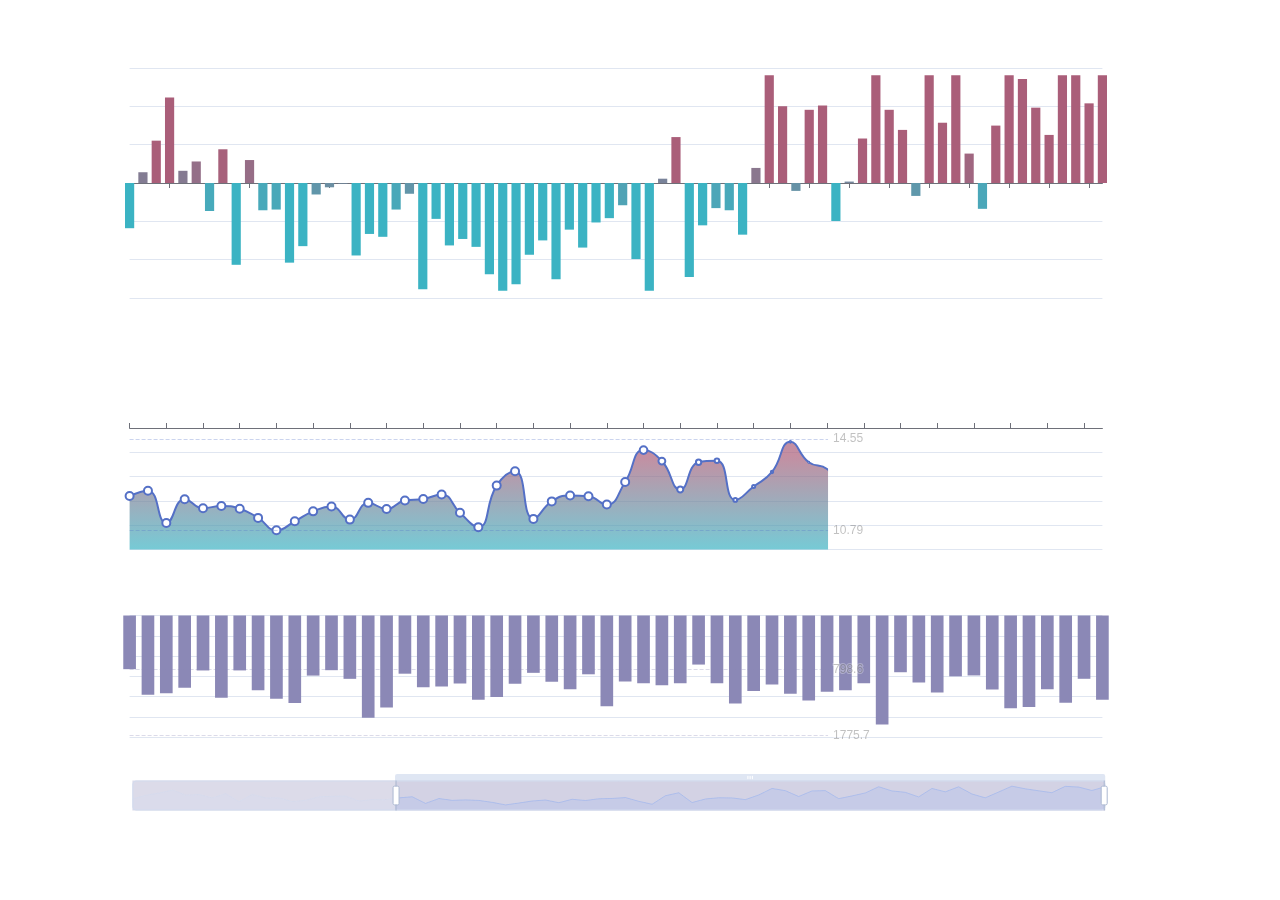
<file: NY-climate-temp-rainfall.html>
<!DOCTYPE html>
<html>

<head>
  <meta charset="utf-8" />
  <title>NYC Climate, Temperature and Rainfall</title>
  <!-- Include the ECharts library -->
  <script src="echarts.js"></script>
</head>

<body>
  <!-- Prepare a DOM with a defined width and height for ECharts -->
  <div id="climate" style="width: 95vw;height:40vh; padding: 0;"></div>
  <div id="tempAndRainfall" style="width: 95vw;height:50vh;padding: 0;"></div>
  <script type="text/javascript">

    // Inline data
    let years = [1950, 1951, 1952, 1953, 1954, 1955, 1956, 1957, 1958, 1959, 1960, 1961,
      1962, 1963, 1964, 1965, 1966, 1967, 1968, 1969, 1970, 1971, 1972,
      1973, 1974, 1975, 1976, 1977, 1978, 1979, 1980, 1981, 1982, 1983,
      1984, 1985, 1986, 1987, 1988, 1989, 1990, 1991, 1992, 1993, 1994,
      1995, 1996, 1997, 1998, 1999, 2000, 2001, 2002, 2003, 2004, 2005,
      2006, 2007, 2008, 2009, 2010, 2011, 2012, 2013, 2014, 2015, 2016,
      2017, 2018, 2019, 2020, 2021, 2022, 2023];
    let temperatureUK = [11.95, 12.72, 13.16, 13.76, 12.74, 12.87, 12.18,
	13.04, 11.43, 12.89, 12.19, 12.20, 11.46, 11.69, 12.42, 12.51, 12.56,  
	11.56, 11.86, 11.82, 12.20, 12.42, 11.09, 12.07, 11.70, 11.79, 11.68,
	11.30, 10.79, 11.16, 11.57, 11.77, 11.23, 11.92, 11.67, 12.02, 12.08,
	12.26, 11.51, 10.92, 12.63, 13.22, 11.26, 11.98, 12.22, 12.19, 11.85,
	12.78, 14.09, 13.64, 12.47, 13.59, 13.65, 12.04, 12.59, 13.19, 14.43,
	13.59, 13.31, 12.39, 14.09, 13.41, 14.42, 12.98, 12.21, 13.37, 14.55, 
	14.02, 13.62, 13.24, 14.51, 14.37, 13.68, 14.44];
    let precipitationUK = [1055.9, 1234.2, 1353.8, 1110.5, 938.5, 1030.0,
	1073.4, 891.0, 1154.9, 1008.6, 1129.5, 1152.4, 1037.6, 749.8, 848.9, 662.7,
	961.6, 1117.9, 937.0, 1065.5, 873.5, 1289.6, 1266.4, 1175.8, 894.5, 1337.3,
	893.8, 1218.4, 1356.6, 1424.9, 978.2, 890.0, 1030.7, 1663.7, 1498.9, 947.2,
	1167.1, 1156.5, 1105.2, 1371.3, 1328.4, 1111.5, 933.2, 1079.8, 1201.9, 956.8,
	1475.0, 1075.7, 1104.1, 1136.7, 1101.1, 798.6 , 1101.6, 1430.8, 1228.6, 1121.2,
	1274.1, 1384.0, 1240.3, 1217.4, 1104.1, 1775.7, 923.3, 1090.7, 1253.0, 990.1,
	975.6, 1206.2, 1510.5, 1487.4, 1198.4, 1418.6, 1030.0, 1371.1];
      let temperatureDiffUK = [-0.63, 0.15, 0.59, 1.19, 0.17, 0.30, -0.39, 
	  0.47, -1.14, 0.32, -0.38, -0.37, -1.11, -0.88, -0.16, -0.06, -0.01, 
	  -1.01, -0.71, -0.75, -0.37, -0.15, -1.48, -0.50, -0.87, -0.78, -0.89,
	  -1.27, -1.78, -1.41, -1.00, - 0.80, - 1.34, -0.65, -0.90, -0.55, -0.49,
	  -0.31, -1.06, -1.65, 0.06, 0.64, -1.31, -0.59, -0.35, -0.38, -0.72,
	  0.21, 1.52, 1.07, -0.11, 1.02, 1.08, -0.53, 0.02, 0.62, 1.86,
	  1.02, 0.74, -0.18, 1.52, 0.84, 1.85, 0.41, -0.36, 0.80, 1.98,
	  1.45, 1.05, 0.67, 1.94, 1.80, 1.11, 1.87];

    // Initialize the echarts instance based on the prepared dom

    var chartTempAndRainfall = echarts.init(document.getElementById('tempAndRainfall'));
    var chartClimate = echarts.init(document.getElementById('climate'));

    var optionTempAndRainfall = {
      title: {
        text: 'Mean temperature (°C) and rainfall (mm)',
        left: 'center',
		textStyle: {
		    color: 'rgba(255, 255, 255, 1)' 
		  }
      },
      tooltip: {
        trigger: 'axis',
        axisPointer: {
          animation: false
        }
      },
      toolbox: {
        show: false,
        feature: {
          dataZoom: {
            yAxisIndex: 'none'
          },
          restore: {},
          saveAsImage: {}
        }
      },
      axisPointer: {
        link: [
          {
            xAxisIndex: 'all'
          }
        ]
      },
      dataZoom: [
        {
          show: true,
          realtime: true,
          start: 27,
          end: 100,
          backgroundColor: 'rgba(139, 136, 182, 0.3)',
          fillerColor: 'rgba(139, 136, 182, 0.1)',
          xAxisIndex: [0, 1]
        },
        {
          type: 'inside',
          realtime: true,
          start: 27,
          end: 100,
          xAxisIndex: [0, 1]
        }
      ],
      grid: [
        {
          height: '27%'
                },
        {
          top: '55%',
          height: '27%'
        }
      ],
      xAxis: [
        {
          type: 'category',
          boundaryGap: false,
          axisLine: { onZero: true },
          data: years,
          show: true,
          position: 'top',
		  axisLabel: {
		        color: 'white' 
		      }
        }
        ,
        {
          gridIndex: 1,
          type: 'category',
          boundaryGap: false,
          axisLine: { onZero: true },
          data: years,
          position: 'top',
          show: false
        }
      ],
      yAxis: [
        {
          name: '',
          type: 'value',
          axisLabel : {
          formatter: '{value} °C'
          },
          min: 10,
          max: 15,
		  axisLabel: {
		        color: 'white' 
		      }
        },
        {
          gridIndex: 1,
          name: '',
          type: 'value',
          axisLabel : {
          formatter: '{value} mm'
          },
          nameLocation: 'middle',
          min: 0,
          inverse: true,
		  axisLabel: {
		        color: 'white' 
		      }
        }
      ],
      series: [
        {
          name: 'Temperature (°C)',
          type: 'line',
          smooth: true,
          symbolSize: 8,
          // prettier-ignore
          data: temperatureUK,
          markLine: {
            symbol: "none",
            data: [{
              symbol: 'none',
              type: 'min',
              lineStyle: {
                opacity: 0.3,
                type: 'dashed',
              }
            }, {
              symbol: 'none',
              type: 'max',
              lineStyle: {
                opacity: 0.3,
                type: 'dashed',
              }
            }]
          },
          areaStyle: {
            color: new echarts.graphic.LinearGradient(0, 0, 0, 1, [
              {
                offset: 0,
                color: '#AA5E79'
              },
              {
                offset: 0.15,
                color: '#AA5E79'
              },
              {
                offset: 1,
                color: '#3BB3C3'
              }])
          }
        },
        {
          name: 'Rainfall (mm)',
          type: 'bar',
          color: '#8B88B6',
          xAxisIndex: 1,
          yAxisIndex: 1,
          symbolSize: 8,
          // prettier-ignore
          data: precipitationUK,
          markLine: {
            symbol: "none",
            data: [{
              symbol: 'none',
              type: 'min',
              lineStyle: {
                opacity: 0.3,
                type: 'dashed',
              }
            }, {
              symbol: 'none',
              type: 'max',
              lineStyle: {
                opacity: 0.3,
                type: 'dashed',
              }
            }]
          }
        }
      ]
    };

    // Climate chart options
    var optionClimate = {
      title: {
        text: 'NewYork, USA (1950-2023)\nDifference from from average surface temperature (°C)',
        subText: 'UK Wide',
        left: 'center',
		textStyle: {
		    color: 'rgba(255, 255, 255, 1)' 
		  }
      },
      tooltip: {
        trigger: 'axis',
        axisPointer: {
          animation: false
        }
      },
      toolbox: {
        show: false,
        feature: {
          dataZoom: {
            yAxisIndex: 'none'
          },
          restore: {},
          saveAsImage: {}
        }
      },
      axisPointer: {
        link: [
          {
            xAxisIndex: 'all'
          }
        ]
      },

      xAxis: [
        {
          type: 'category',
          boundaryGap: false,
          axisLine: { onZero: true },
          data: years,
          show: true,
		  axisLabel: {
		        color: 'white' 
		      }
        }
      ],
      yAxis: [
        {
          type: 'value',
          axisLabel : {
          formatter: '{value}°C'
          },
          min: -1.5,
          max: 1.5,
		  axisLabel: {
		        color: 'white' 
		      }
        }
      ],
      series: [
        {
          name: 'Temperature difference',
          type: 'bar',
          smooth: true,
          symbolSize: 8,
          // prettier-ignore
          data: temperatureDiffUK,
          markLine: {
            symbol: "none",
            data: [{
              type: 'min',
              lineStyle: {
                opacity: 0.3,
                type: 'dashed',
                color: '#3BB3C3'
              }
            }, {
              symbol: 'none',
              type: 'max',
              color: '#AA5E79',
              lineStyle: {
                opacity: 0.3,
                type: 'dashed',
                color: '#AA5E79'
              }
            }]
          }
        }
      ],

      visualMap: {
        show: false,
        left: 'right',
        min: -0.5,
        max: 0.5,
        inRange: {
          color: ['#3BB3C3', '#AA5E79']
        },
        text: ['>0', '<0'],
        calculable: true
      }
    };

    // Display the chart using the configuration items and data just specified.
    chartClimate.setOption(optionClimate);

    // Display the chart using the configuration items and data just specified.
    chartTempAndRainfall.setOption(optionTempAndRainfall);
  </script>
</body>

</html>
</file>
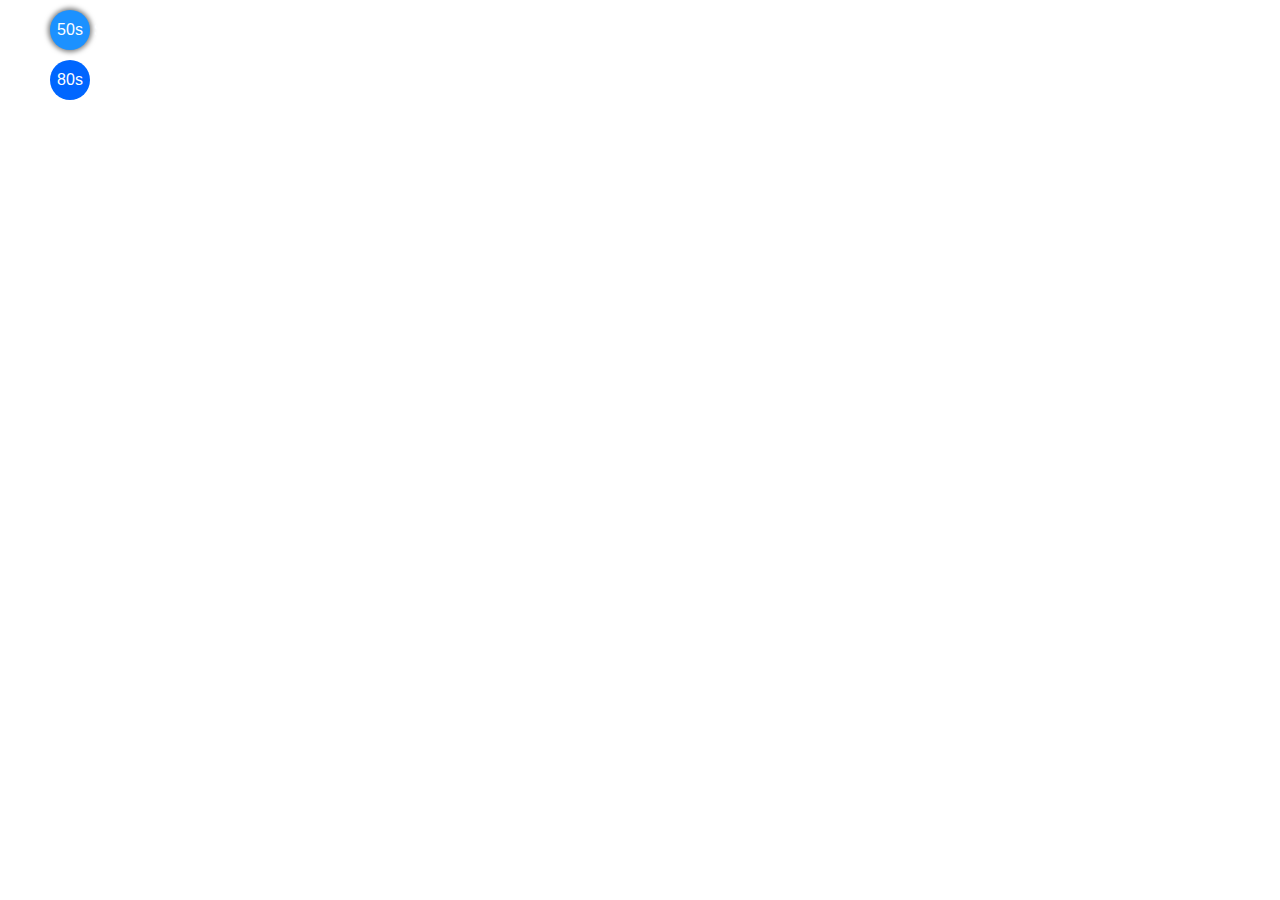
<file: sea_level.html>
<!DOCTYPE html>
<html>
<head>
    <meta charset="utf-8" />
    <title>Interactive Map Slider</title>
    <meta name="viewport" content="initial-scale=1,maximum-scale=1,user-scalable=no" />
    <link href="https://api.mapbox.com/mapbox-gl-js/v2.8.2/mapbox-gl.css" rel="stylesheet" />
    <script src="https://api.mapbox.com/mapbox-gl-js/v2.8.2/mapbox-gl.js"></script>
    <style>
        body {
            margin: 0;
            padding: 0;
        }
        #map {
            position: absolute;
            top: 0;
            bottom: 0;
            width: 100%;
        }
        body * {
            -webkit-touch-callout: none;
            -webkit-user-select: none;
            -moz-user-select: none;
            -ms-user-select: none;
            user-select: none;
        }
        .map {
            position: absolute;
            top: 0;
            bottom: 0;
            width: 100%;
        }
        #legend {
            display: flex;
            flex-direction: column;
            align-items: center; /* Center buttons vertically */
            gap: 10px; /* Space between buttons */
        }
        
        .legend-btn {
            border: none;
            border-radius: 50%;
            color: white;
            padding: 5px;
            text-align: center;
            text-decoration: none;
            display: inline-block;
            font-size: 16px;
            cursor: pointer;
            width: 40px; /* Adjusted size */
            height: 40px; /* Adjusted size */
            line-height: 30px; /* Center text vertically */
        }
        
        .legend-btn.active {
            box-shadow: 0 0 5px 2px rgba(0,0,0,0.5);
        }

    </style>
</head>
<body>
    <script src="https://api.mapbox.com/mapbox-gl-js/plugins/mapbox-gl-compare/v0.4.0/mapbox-gl-compare.js"></script>
    <link rel="stylesheet" href="https://api.mapbox.com/mapbox-gl-js/plugins/mapbox-gl-compare/v0.4.0/mapbox-gl-compare.css" type="text/css" />
    <div id="comparison-container">
        <div id="before" class="map"></div>
        <div id="after" class="map"></div>
    </div>
    <div id="legend" style="position: absolute; top: 10px; left: 50px; z-index: 1000;">
        <div class="legend-entry">
            <button id="btn2020s" class="legend-btn active" style="background-color: #1c91ff;">50s</button>
            <label for="btn2020s" style="color: white;">Sea Level Rise Maps (2050s)</label>
        </div>
        <div class="legend-entry">
            <button id="btn2050s" class="legend-btn" style="background-color: #0066ff;">80s</button>
            <label for="btn2050s" style="color: white;">Sea Level Rise Maps (2080s)</label>
        </div>
    </div>
    <script>
        mapboxgl.accessToken = "pk.eyJ1IjoiZ29yZGVuLWxlZSIsImEiOiJjbHQ1eDdxaWcwNWxxMmpwZGRyZTAzaHlxIn0.LXeoPI0OYkZFy0vwmyLyYQ";
        const beforeMap = new mapboxgl.Map({
            container: "before",
            style: "mapbox://styles/mapbox/satellite-v9",
            center: [-74.0, 40.7],
            zoom: 11,
        });

        const afterMap = new mapboxgl.Map({
            container: "after",
            style: "mapbox://styles/mapbox/dark-v10",
            center: [-74.0, 40.7],
            zoom: 11,
        });

        afterMap.on('load', function() {
            afterMap.addSource('2050s', {
                type: 'geojson',
                data: 'data/Sea Level Rise Maps (2050s).geojson'
            });

            afterMap.addLayer({
                id: '2050s-layer',
                type: 'fill',
                source: '2050s',
                paint: {
                    'fill-color': '#1c91ff',
                    'fill-opacity': 0.5
                }
            });

            afterMap.addSource('2080s', {
                type: 'geojson',
                data: 'data/Sea Level Rise Maps (2080s).geojson'
            });

            afterMap.addLayer({
                id: '2080s-layer',
                type: 'fill',
                source: '2080s',
                layout: {'visibility': 'none'},
                paint: {
                    'fill-color': '#0066ff',
                    'fill-opacity': 0.5
                }
            });

            document.getElementById('btn2020s').addEventListener('click', function() {
                afterMap.setLayoutProperty('2080s-layer', 'visibility', 'none');
                afterMap.setLayoutProperty('2050s-layer', 'visibility', 'visible');
                this.classList.add('active');
                document.getElementById('btn2050s').classList.remove('active');
            });
            
            document.getElementById('btn2050s').addEventListener('click', function() {
                afterMap.setLayoutProperty('2050s-layer', 'visibility', 'none');
                afterMap.setLayoutProperty('2080s-layer', 'visibility', 'visible');
                this.classList.add('active');
                document.getElementById('btn2020s').classList.remove('active');
            });
        });

        const container = "#comparison-container";
        const compare = new mapboxgl.Compare(beforeMap, afterMap, container);
        beforeMap.addControl(new mapboxgl.NavigationControl());
        afterMap.addControl(new mapboxgl.NavigationControl());
    </script>
</body>
</html>
</file>
